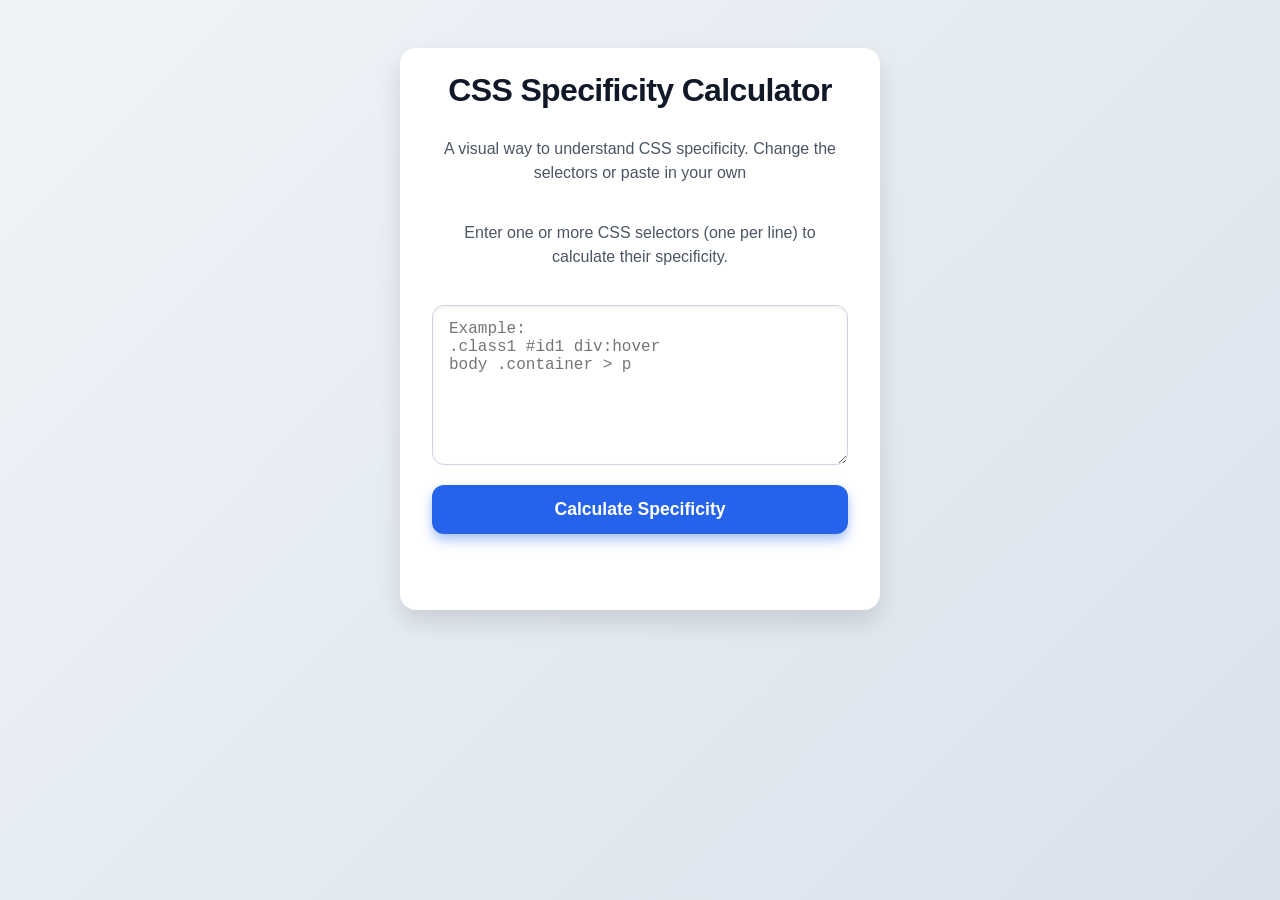
<file: index.html>
<!DOCTYPE html>
<html lang="en">
<head>
  <meta charset="UTF-8" />
  <meta name="viewport" content="width=device-width, initial-scale=1" />
  <title>CSS Specificity Calculator</title>
  <link rel="stylesheet" href="specificity-calculator.css" />
</head>
<body>
  <div class="container">
    <h1>CSS Specificity Calculator</h1>
    <p>
      A visual way to understand CSS specificity. Change the selectors or paste in your own
    </p>
    <p>Enter one or more CSS selectors (one per line) to calculate their specificity.</p>
    
    <textarea id="selectorsInput" placeholder="Example:&#10;.class1 #id1 div:hover&#10;body .container > p"></textarea>
    
    <button id="calculateBtn">Calculate Specificity</button>
    
    <div id="results" aria-live="polite"></div>
  </div>
  
  <script src="specificity-calculator.js"></script>
</body>
</html>
</file>
<file: specificity-calculator.css>
/* Reset and base */
* {
  box-sizing: border-box;
}
body {
  font-family: 'Segoe UI', Tahoma, Geneva, Verdana, sans-serif;
  background: linear-gradient(135deg, #f0f4f8, #d9e2ec);
  color: #1f2937;
  margin: 0;
  padding:3rem;
  min-height: 100vh;
  display: flex;
  justify-content: center;
  align-items: flex-start;
}

.container {
  background: white;
  max-width: 480px;
  width: 100%;
  border-radius: 16px;
  box-shadow: 0 12px 24px rgba(0, 0, 0, 0.12);
  padding: 24px 32px 32px;
  display: flex;
  flex-direction: column;
  gap: 20px;
}

h1 {
  font-weight: 700;
  font-size: 2rem;
  margin: 0 0 8px 0;
  text-align: center;
  color: #111827;
  letter-spacing: -0.02em;
}

p {
  font-size: 1rem;
  color: #4b5563;
  text-align: center;
  margin: 0 0 16px 0;
  line-height: 1.5;
}

textarea {
  width: 100%;
  height: 160px;
  font-family: 'Courier New', Courier, monospace;
  font-size: 1rem;
  padding: 14px 16px;
  border-radius: 12px;
  border: 1.5px solid #cbd5e1;
  resize: vertical;
  transition: border-color 0.3s ease;
  box-shadow: inset 0 2px 4px rgba(0,0,0,0.05);
}

textarea:focus {
  outline: none;
  border-color: #2563eb;
  box-shadow: 0 0 8px rgba(37, 99, 235, 0.4);
}

button {
  background-color: #2563eb;
  color: white;
  font-weight: 600;
  font-size: 1.1rem;
  padding: 14px 0;
  border: none;
  border-radius: 12px;
  cursor: pointer;
  transition: background-color 0.3s ease, transform 0.15s ease;
  box-shadow: 0 6px 12px rgba(37, 99, 235, 0.4);
}

button:hover {
  background-color: #1d4ed8;
  transform: translateY(-2px);
  box-shadow: 0 8px 16px rgba(29, 78, 216, 0.5);
}

button:active {
  transform: translateY(0);
  box-shadow: 0 4px 8px rgba(29, 78, 216, 0.4);
}

#results {
  margin-top: 24px;
  display: flex;
  flex-direction: column;
  gap: 16px;
  max-height: 400px;
  overflow-y: auto;
  padding-right: 8px;
}

.result-item {
  background: #f9fafb;
  border-radius: 14px;
  padding: 16px 20px;
  box-shadow: 0 2px 6px rgba(0,0,0,0.08);
  border: 1px solid #e5e7eb;
  transition: background-color 0.3s ease;
}

.result-item:hover {
  background-color: #e0e7ff;
}

.selector-text {
  font-family: 'Courier New', Courier, monospace;
  font-weight: 700;
  font-size: 1.1rem;
  margin-bottom: 8px;
  color: #1e40af;
  word-break: break-word;
}

.specificity {
  font-size: 1rem;
  font-weight: 600;
  margin-bottom: 6px;
  color: #374151;
}

.breakdown {
  font-size: 0.9rem;
  color: #6b7280;
  line-height: 1.4;
}

/* Scrollbar styling for results */
#results::-webkit-scrollbar {
  width: 8px;
}
#results::-webkit-scrollbar-track {
  background: #f3f4f6;
  border-radius: 8px;
}
#results::-webkit-scrollbar-thumb {
  background-color: #a5b4fc;
  border-radius: 8px;
  border: 2px solid #f3f4f6;
}

/* Responsive */
@media (max-width: 520px) {
  body {
    padding: 12px;
  }
  .container {
    padding: 20px 20px 28px;
  }
  textarea {
    height: 140px;
  }
  button {
    font-size: 1rem;
    padding: 12px 0;
  }
}
</file>
